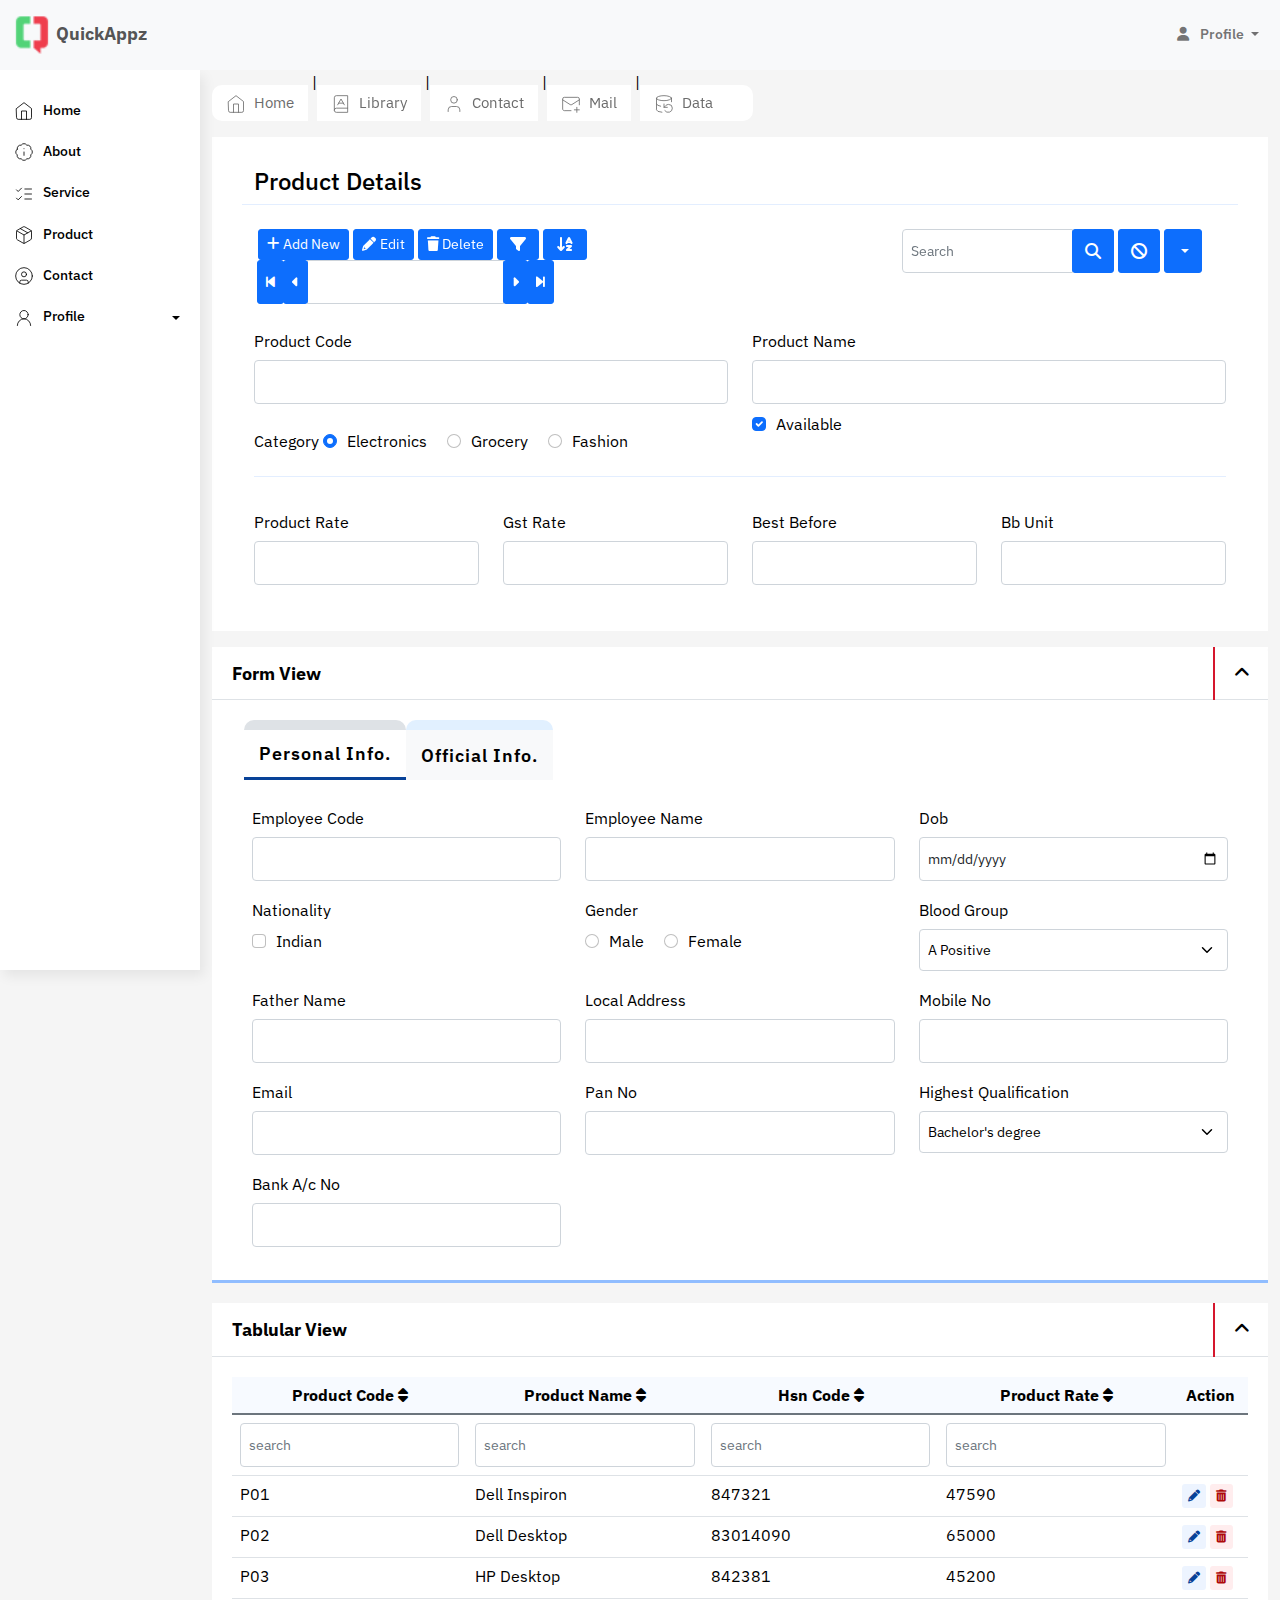
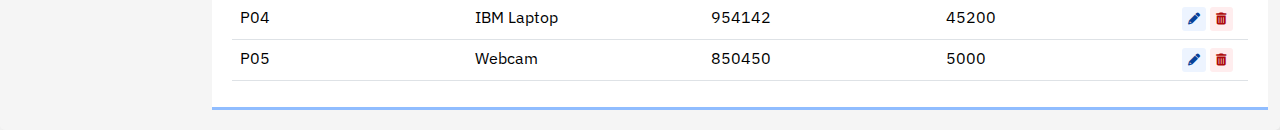
<file: themedemo.html>
<html>

<head>
   <title>QuickAppz</title>
   <meta name="viewport" content="width=device-width, initial-scale=1">
   <meta name="viewport" content="width=device-width, initial-scale=1">
   <link href="assets/fontawesome/css/all.css" rel="stylesheet" type="text/css">
   <link href="assets/bootstrap-5.2.1-dist/css/bootstrap.min.css" rel="stylesheet">
   <link rel="stylesheet" href="assets/bootstrap-5.2.1-dist/css/select2.min.css">
   <script src="assets/bootstrap-5.2.1-dist/js/jquery 3.6.1.min.js" type="text/javascript"></script>
   <script src="assets/bootstrap-5.2.1-dist/js/bootstrap.bundle.min.js"></script>
   <link rel="stylesheet" href="theme1_1.css">
   <link rel="stylesheet" href="style.css">
   <link rel="preconnect" href="https://fonts.googleapis.com">
   <link rel="preconnect" href="https://fonts.gstatic.com" crossorigin>
   <link href="https://fonts.googleapis.com/css2?family=IBM+Plex+Sans:wght@200;300;400;500;600;700&display=swap"
      rel="stylesheet">

</head>

<body>
   <header class="section-header sticky-top">
      <nav class="navbar navbar-expand-lg navbar-light bg-light ">
         <div class="container-fluid">
            <a class="navbar-brand" href="#" style=" opacity: .75;
                  padding-top: 0.425rem;
                  padding-bottom: 0.425rem;
                  margin-right: 1rem;
                  font-size: 1.1rem;
                  white-space: nowrap;">
               <img src="images/LogoSmall.png" height="40" class="logo">
               <strong>QuickAppz</strong></a>
            <!-- <button type="button" id="sidebarCollapseLeft" class=" pull-left toggle-btn" onclick="ToggleLeftSideBar();">
               <span id="SPAN"><i class="fa fa-bars" aria-hidden="true"></i>
               </span>
            </button> -->
           

            <div class="" id="navbar_main1 " style="display: flex;">

          
               <ul class="navbar-nav">
                  <li class="nav-item dropdown">
                     <a class="nav-link py-0 dropdown-toggle" href="#" role="button" data-bs-toggle="dropdown"
                        aria-expanded="false"> <span class="icon-xs bg-gray rounded-circle me-2">
                           <i class="fa fa-user"></i>
                        </span>
                        <span>Profile</span>
                     </a>
                     <ul class="dropdown-menu dropdown-menu-end">
                        <li>
                           <a class="dropdown-item" href="#">Profile</a>
                        </li>
                        <li>
                           <a class="dropdown-item" href="#">Account Settings</a>
                        </li>
                        <li>
                           <a class="dropdown-item" href="#">Newsletter</a>
                        </li>
                        <li>
                           <hr class="dropdown-divider">
                        </li>
                        <li>
                           <a class="dropdown-item" href="#">Sign Out</a>
                        </li>
                     </ul>
                  </li>
               </ul>

               <button class="btn btn-light btn-closee" onclick="myFunction()"><svg xmlns="http://www.w3.org/2000/svg" width="20" height="20" viewBox="0 0 24 24" fill="none" stroke="currentColor" stroke-width="1" stroke-linecap="round" stroke-linejoin="round" class="lucide lucide-align-justify"><line x1="3" x2="21" y1="6" y2="6"/><line x1="3" x2="21" y1="12" y2="12"/><line x1="3" x2="21" y1="18" y2="18"/></svg></button>

            </div>
         </div>
      </nav>
      <!-- navbar end.// -->
   </header>
   
   <div class="wrapper" id="dvwrapper">
      <div id="myDIV">
      <aside class="active" id="sidebarleft" style="margin-left: 0px;">
         <nav class="sidebar">
            <ul class="list-unstyled components">
               <li class=""><a class="ms-1" href="#"><svg xmlns="http://www.w3.org/2000/svg" width="20" height="20"
                        viewBox="0 0 24 24" fill="none" stroke="currentColor" stroke-width="1" stroke-linecap="round"
                        stroke-linejoin="round" class="lucide lucide-home">
                        <path d="m3 9 9-7 9 7v11a2 2 0 0 1-2 2H5a2 2 0 0 1-2-2z" />
                        <polyline points="9 22 9 12 15 12 15 22" />
                     </svg> &nbsp;&nbsp;Home</a>
               </li>
               <li><a class="ms-1" href="#"><svg xmlns="http://www.w3.org/2000/svg" width="20" height="20"
                        viewBox="0 0 24 24" fill="none" stroke="currentColor" stroke-width="1" stroke-linecap="round"
                        stroke-linejoin="round" class="lucide lucide-badge-info">
                        <path
                           d="M3.85 8.62a4 4 0 0 1 4.78-4.77 4 4 0 0 1 6.74 0 4 4 0 0 1 4.78 4.78 4 4 0 0 1 0 6.74 4 4 0 0 1-4.77 4.78 4 4 0 0 1-6.75 0 4 4 0 0 1-4.78-4.77 4 4 0 0 1 0-6.76Z" />
                        <line x1="12" x2="12" y1="16" y2="12" />
                        <line x1="12" x2="12.01" y1="8" y2="8" />
                     </svg> &nbsp;&nbsp;About</a>
               </li>
               <li><a class="ms-1" href="#"><svg xmlns="http://www.w3.org/2000/svg" width="20" height="20"
                        viewBox="0 0 24 24" fill="none" stroke="currentColor" stroke-width="1" stroke-linecap="round"
                        stroke-linejoin="round" class="lucide lucide-list-checks">
                        <path d="m3 17 2 2 4-4" />
                        <path d="m3 7 2 2 4-4" />
                        <path d="M13 6h8" />
                        <path d="M13 12h8" />
                        <path d="M13 18h8" />
                     </svg> &nbsp;&nbsp;Service</a>
               </li>
               <li><a class="ms-1" href="#"><svg xmlns="http://www.w3.org/2000/svg" width="20" height="20"
                        viewBox="0 0 24 24" fill="none" stroke="currentColor" stroke-width="1" stroke-linecap="round"
                        stroke-linejoin="round" class="lucide lucide-package">
                        <path d="m7.5 4.27 9 5.15" />
                        <path
                           d="M21 8a2 2 0 0 0-1-1.73l-7-4a2 2 0 0 0-2 0l-7 4A2 2 0 0 0 3 8v8a2 2 0 0 0 1 1.73l7 4a2 2 0 0 0 2 0l7-4A2 2 0 0 0 21 16Z" />
                        <path d="m3.3 7 8.7 5 8.7-5" />
                        <path d="M12 22V12" />
                     </svg> &nbsp;&nbsp;Product</a>
               </li>
               <li><a class="ms-1" href="#"><svg xmlns="http://www.w3.org/2000/svg" width="20" height="20"
                        viewBox="0 0 24 24" fill="none" stroke="currentColor" stroke-width="1" stroke-linecap="round"
                        stroke-linejoin="round" class="lucide lucide-circle-user">
                        <circle cx="12" cy="12" r="10" />
                        <circle cx="12" cy="10" r="3" />
                        <path d="M7 20.662V19a2 2 0 0 1 2-2h6a2 2 0 0 1 2 2v1.662" />
                     </svg> &nbsp;&nbsp;Contact</a>
               </li>
               <li>
                  <a class="ms-1 dropdown-toggle" href="#mnuProfile" data-bs-toggle="collapse"
                     aria-expanded="false"><svg xmlns="http://www.w3.org/2000/svg" width="20" height="20"
                        viewBox="0 0 24 24" fill="none" stroke="currentColor" stroke-width="1" stroke-linecap="round"
                        stroke-linejoin="round" class="lucide lucide-user-round">
                        <circle cx="12" cy="8" r="5" />
                        <path d="M20 21a8 8 0 0 0-16 0" />
                     </svg> &nbsp;&nbsp;Profile</a>
                  <ul class="collapse list-unstyled" id="mnuProfile">
                     <li><a class="ms-1" href="#">Profile</a>
                     </li>
                     <li><a class="ms-1" href="">Accounts</a>
                     </li>
                     <li><a class="ms-1" href="">Settings</a>
                     </li>
                     <li><a class="ms-1" href="#">Sign Out</a>
                     </li>
                  </ul>
               </li>
            </ul>
         </nav>
      </aside>
   </div>

      <div class="container-fluid">
         <div class="row mt-2 mb-2" style="display: none;">
            <div class="col-xs-12 col-sm-12 col-md-12 col-lg-12">
               <div id="carousel" class="carousel carousel-dark mt-1 pt-1" data-ride="carousel">
                  <div class="carousel-inner">
                     <div class="carousel-item active">
                        <div class="card">
                           <div class="card-body">
                              <div class="d-flex justify-content-between px-md-1">
                                 <div class="align-self-center">
                                    <i class="fas fa-pencil-alt text-info fa-3x"></i>
                                 </div>
                                 <div class="text-end">
                                    <h3>278</h3>
                                    <p class="mb-0">New Posts</p>
                                 </div>
                              </div>
                           </div>
                        </div>
                     </div>
                     <div class="carousel-item">
                        <div class="card">
                           <div class="card-body">
                              <div class="d-flex justify-content-between px-md-1">
                                 <div class="align-self-center">
                                    <i class="fas fa-pencil-alt text-info fa-3x"></i>
                                 </div>
                                 <div class="text-end">
                                    <h3>278</h3>
                                    <p class="mb-0">New Posts</p>
                                 </div>
                              </div>
                           </div>
                        </div>
                     </div>
                     <div class="carousel-item">
                        <div class="card">
                           <div class="card-body">
                              <div class="d-flex justify-content-between px-md-1">
                                 <div class="align-self-center">
                                    <i class="fas fa-map-marker-alt text-danger fa-3x"></i>
                                 </div>
                                 <div class="text-end">
                                    <h3>423</h3>
                                    <p class="mb-0">Total Visits</p>
                                 </div>
                              </div>
                           </div>
                        </div>
                     </div>
                     <div class="carousel-item">
                        <div class="card">
                           <div class="card-body">
                              <div class="d-flex justify-content-between px-md-1">
                                 <div class="align-self-center">
                                    <i class="fas fa-map-marker-alt text-danger fa-3x"></i>
                                 </div>
                                 <div class="text-end">
                                    <h3>423</h3>
                                    <p class="mb-0">Total Visits</p>
                                 </div>
                              </div>
                           </div>
                        </div>
                     </div>
                     <div class="carousel-item">
                        <div class="card">
                           <div class="card-body">
                              <div class="d-flex justify-content-between px-md-1">
                                 <div>
                                    <h3 class="text-warning">156</h3>
                                    <p class="mb-0">New Comments</p>
                                 </div>
                                 <div class="align-self-center">
                                    <i class="far fa-comments text-warning fa-3x"></i>
                                 </div>
                              </div>
                              <div class="px-md-1">
                                 <div class="progress mt-3 mb-1 rounded" style="height: 7px;">
                                    <div class="progress-bar bg-warning" role="progressbar" style="width: 35%;"
                                       aria-valuenow="35" aria-valuemin="0" aria-valuemax="100"></div>
                                 </div>
                              </div>
                           </div>
                        </div>
                     </div>
                     <div class="carousel-item">
                        <div class="card">
                           <div class="card-body">
                              <div class="d-flex justify-content-between px-md-1">
                                 <div>
                                    <h3 class="text-danger">423</h3>
                                    <p class="mb-0">Total Visits</p>
                                 </div>
                                 <div class="align-self-center">
                                    <i class="fas fa-map-signs text-danger fa-3x"></i>
                                 </div>
                              </div>
                              <div class="px-md-1">
                                 <div class="progress mt-3 mb-1 rounded" style="height: 7px;">
                                    <div class="progress-bar bg-danger" role="progressbar" style="width: 40%;"
                                       aria-valuenow="40" aria-valuemin="0" aria-valuemax="100"></div>
                                 </div>
                              </div>
                           </div>
                        </div>
                     </div>
                     <div class="carousel-item">
                        <div class="card">
                           <div class="card-body">
                              <div class="d-flex justify-content-between px-md-1">
                                 <div>
                                    <h3 class="text-success">64.89 %</h3>
                                    <p class="mb-0">Bounce Rate</p>
                                 </div>
                                 <div class="align-self-center">
                                    <i class="fas fa-mug-hot text-success fa-3x"></i>
                                 </div>
                              </div>
                              <div class="px-md-1">
                                 <div class="progress mt-3 mb-1 rounded" style="height: 7px;">
                                    <div class="progress-bar bg-success" role="progressbar" style="width: 60%;"
                                       aria-valuenow="60" aria-valuemin="0" aria-valuemax="100"></div>
                                 </div>
                              </div>
                           </div>
                        </div>
                     </div>
                     <div class="carousel-item">
                        <div class="card">
                           <div class="card-body">
                              <div class="d-flex justify-content-between px-md-1">
                                 <div>
                                    <h3 class="text-danger">423</h3>
                                    <p class="mb-0">Total Visits</p>
                                 </div>
                                 <div class="align-self-center">
                                    <i class="fas fa-map-signs text-danger fa-3x"></i>
                                 </div>
                              </div>
                              <div class="px-md-1">
                                 <div class="progress mt-3 mb-1 rounded" style="height: 7px;">
                                    <div class="progress-bar bg-danger" role="progressbar" style="width: 40%;"
                                       aria-valuenow="40" aria-valuemin="0" aria-valuemax="100"></div>
                                 </div>
                              </div>
                           </div>
                        </div>
                     </div>
                     <div class="carousel-item">
                        <div class="card">
                           <div class="card-body">
                              <div class="d-flex justify-content-between px-md-1">
                                 <div class="align-self-center">
                                    <i class="fas fa-chart-line text-success fa-3x"></i>
                                 </div>
                                 <div class="text-end">
                                    <h3>64.89 %</h3>
                                    <p class="mb-0">Bounce Rate</p>
                                 </div>
                              </div>
                           </div>
                        </div>
                     </div>
                  </div>
                  <button id="btnPrev" class="carousel-control-prev w-auto" type="button" data-bs-target="#carousel"
                     data-bs-slide="prev">
                     <span class="carousel-control-prev-icon" aria-hidden="true"></span>
                     <span class="visually-hidden">Previous</span>
                  </button>
                  <button id="btnNext" class="carousel-control-next w-auto" type="button" data-bs-target="#carousel"
                     data-bs-slide="next">
                     <span class="carousel-control-next-icon" aria-hidden="true"></span>
                     <span class="visually-hidden">Next</span>
                  </button>
               </div>
            </div>
         </div>
       


         <div id="crumbs">
             <ul class="p-0">
                <li><a href="#2"><svg xmlns="http://www.w3.org/2000/svg" width="20" height="20" viewBox="0 0 24 24" fill="none" stroke="currentColor" stroke-width="1" stroke-linecap="round" stroke-linejoin="round" class="lucide lucide-home"><path d="m3 9 9-7 9 7v11a2 2 0 0 1-2 2H5a2 2 0 0 1-2-2z"/><polyline points="9 22 9 12 15 12 15 22"/></svg>&nbsp; Home</a></li><span>|</span>
                <li><a href="#3"><svg xmlns="http://www.w3.org/2000/svg" width="20" height="20" viewBox="0 0 24 24" fill="none" stroke="currentColor" stroke-width="1" stroke-linecap="round" stroke-linejoin="round" class="lucide lucide-book-a"><path d="M4 19.5v-15A2.5 2.5 0 0 1 6.5 2H20v20H6.5a2.5 2.5 0 0 1 0-5H20"/><path d="m8 13 4-7 4 7"/><path d="M9.1 11h5.7"/></svg>&nbsp; Library</a></li><span>|</span>
                <li><a href="#4"><svg xmlns="http://www.w3.org/2000/svg" width="20" height="20" viewBox="0 0 24 24" fill="none" stroke="currentColor" stroke-width="1" stroke-linecap="round" stroke-linejoin="round" class="lucide lucide-user"><path d="M19 21v-2a4 4 0 0 0-4-4H9a4 4 0 0 0-4 4v2"/><circle cx="12" cy="7" r="4"/></svg>&nbsp; Contact</a></li><span>|</span>
                <li><a href="#5"><svg xmlns="http://www.w3.org/2000/svg" width="20" height="20" viewBox="0 0 24 24" fill="none" stroke="currentColor" stroke-width="1" stroke-linecap="round" stroke-linejoin="round" class="lucide lucide-mail-plus"><path d="M22 13V6a2 2 0 0 0-2-2H4a2 2 0 0 0-2 2v12c0 1.1.9 2 2 2h8"/><path d="m22 7-8.97 5.7a1.94 1.94 0 0 1-2.06 0L2 7"/><path d="M19 16v6"/><path d="M16 19h6"/></svg>&nbsp; Mail</a></li><span>|</span>
                <li><a href="#6"><svg xmlns="http://www.w3.org/2000/svg" width="20" height="20" viewBox="0 0 24 24" fill="none" stroke="currentColor" stroke-width="1" stroke-linecap="round" stroke-linejoin="round" class="lucide lucide-database-backup"><ellipse cx="12" cy="5" rx="9" ry="3"/><path d="M3 12a9 3 0 0 0 5 2.69"/><path d="M21 9.3V5"/><path d="M3 5v14a9 3 0 0 0 6.47 2.88"/><path d="M12 12v4h4"/><path d="M13 20a5 5 0 0 0 9-3 4.5 4.5 0 0 0-4.5-4.5c-1.33 0-2.54.54-3.41 1.41L12 16"/></svg>&nbsp; Data</a></li>
                
             </ul>
          </div>
         <div class="offcanvas offcanvas-start offcanvas-xxl" id="ofcFilter" data-bs-scroll="true"
            data-bs-backdrop="true">
            <div class="offcanvas-header">
               <h5 class="offcanvas-title">Filter...</h5>
               <button type="button" class="btn-close" data-bs-dismiss="offcanvas">
               </button>
            </div>
            <div class="offcanvas-body">
               <details id="Filter1" title="Filter1" open="">
                  <summary>Product Code</summary>
                  <div class="row m-2">
                     <div class="col-sm-12" id="colFilter">
                        <div class="form-check">
                           <input id="chkFilter_Product_Code_0" name="chkFilter_Product_Code_0" type="checkbox"
                              class="form-check-input filter" db_table="PRODUCTS" db_field="Product_Code"
                              title="chkFilter_Product_Code_0" value="P02" onchange="LoadData_frmPRODUCTS(true);">
                           <label class="form-check-label" for="chkFilter_Product_Code_0">P02</label>
                        </div>
                        <div class="form-check">
                           <input id="chkFilter_Product_Code_1" name="chkFilter_Product_Code_1" type="checkbox"
                              class="form-check-input filter" db_table="PRODUCTS" db_field="Product_Code"
                              title="chkFilter_Product_Code_1" value="P03" onchange="LoadData_frmPRODUCTS(true);">
                           <label class="form-check-label" for="chkFilter_Product_Code_1">P03</label>
                        </div>
                        <div class="form-check">
                           <input id="chkFilter_Product_Code_2" name="chkFilter_Product_Code_2" type="checkbox"
                              class="form-check-input filter" db_table="PRODUCTS" db_field="Product_Code"
                              title="chkFilter_Product_Code_2" value="P04" onchange="LoadData_frmPRODUCTS(true);">
                           <label class="form-check-label" for="chkFilter_Product_Code_2">P04</label>
                        </div>
                        <div class="form-check">
                           <input id="chkFilter_Product_Code_3" name="chkFilter_Product_Code_3" type="checkbox"
                              class="form-check-input filter" db_table="PRODUCTS" db_field="Product_Code"
                              title="chkFilter_Product_Code_3" value="P05" onchange="LoadData_frmPRODUCTS(true);">
                           <label class="form-check-label" for="chkFilter_Product_Code_3">P05</label>
                        </div>
                        <div class="form-check">
                           <input id="chkFilter_Product_Code_4" name="chkFilter_Product_Code_4" type="checkbox"
                              class="form-check-input filter" db_table="PRODUCTS" db_field="Product_Code"
                              title="chkFilter_Product_Code_4" value="P06" onchange="LoadData_frmPRODUCTS(true);">
                           <label class="form-check-label" for="chkFilter_Product_Code_4">P06</label>
                        </div>
                        <div class="form-check">
                           <input id="chkFilter_Product_Code_5" name="chkFilter_Product_Code_5" type="checkbox"
                              class="form-check-input filter" db_table="PRODUCTS" db_field="Product_Code"
                              title="chkFilter_Product_Code_5" value="P07" onchange="LoadData_frmPRODUCTS(true);">
                           <label class="form-check-label" for="chkFilter_Product_Code_5">P07</label>
                        </div>
                     </div>
                  </div>
               </details>
            </div>
         </div>
         <div id="mdlSort" data-bs-backdrop="static" data-bs-keyboard="false" tabindex="-1"
            aria-labelledby="mdlSortLabel" class="modal fade" aria-modal="true" role="dialog">
            <div class="modal-dialog modal-md">
               <div class="modal-content">
                  <div class="modal-header pb-1 pt-1 text-white">
                     <h6 class="modal-title">Sort Record</h6>
                     <button type="button" class="btn-close text-white btn-outline-dark" data-bs-dismiss="modal">
                     </button>
                  </div>
                  <div class="modal-body">
                     <div class="container-fluid">
                        <div class="row">
                           <div class="col-sm-11 pe-0">
                              <div class="table-responsive-lg">
                                 <table id="tblSort" class="table table-bordered table-striped table-sm">
                                    <thead id="thSorting" class="bg-secondary text-white">
                                       <tr>
                                          <th>Field Name</th>
                                          <th>Order</th>
                                       </tr>
                                    </thead>
                                    <tbody id="tblbdySort">
                                       <tr>
                                          <td class="align-middle">Product_Code</td>
                                          <td class="align-middle">
                                             <select class="form-select form-select-sm" size="1">
                                                <option value="asc" selected="">Ascending</option>
                                                <option value="desc">Descending</option>
                                                <option value="none">None</option>
                                             </select>
                                          </td>
                                       </tr>
                                       <tr>
                                          <td class="align-middle">Product_Name</td>
                                          <td class="align-middle">
                                             <select class="form-select form-select-sm" size="1">
                                                <option value="asc" selected="">Ascending</option>
                                                <option value="desc">Descending</option>
                                                <option value="none">None</option>
                                             </select>
                                          </td>
                                       </tr>
                                       <tr>
                                          <td class="align-middle">Product_Rate</td>
                                          <td class="align-middle">
                                             <select class="form-select form-select-sm" size="1">
                                                <option value="asc" selected="">Ascending</option>
                                                <option value="desc">Descending</option>
                                                <option value="none">None</option>
                                             </select>
                                          </td>
                                       </tr>
                                    </tbody>
                                 </table>
                              </div>
                           </div>
                           <!-- <div class="col-sm-1 ps-1">
                              <button type="button" class="btn btn-default btn-sm downArrow btn-outline-dark"
                                 onclick="MoveTableRow('up','tblbdySort');">
                                 <i class="fas fa-caret-up">
                                 </i>
                              </button>
                              <button type="button" class="btn btn-default btn-sm upArrow mb-1 mt-1 btn-outline-dark"
                                 onclick="MoveTableRow('down','tblbdySort');">
                                 <i class="fas fa-caret-down">
                                 </i>
                              </button>
                           </div> -->
                        </div>
                     </div>
                  </div>
                  <div class="modal-footer p-2 text-white">
                     <div class="container-fluid p-0">
                        <div class="row">
                           <div class="col-sm-12">
                              <div class="float-end">
                                 <button type="button" class="btn btn-primary btn-sm text-white btn-outline-dark"
                                    data-bs-dismiss="modal">Sort</button>
                                 <button type="button" class="btn btn-danger btn-sm text-white btn-outline-dark"
                                    data-bs-dismiss="modal">Cancel</button>
                              </div>
                           </div>
                        </div>
                     </div>
                  </div>
               </div>
            </div>
         </div>
         <div class="firstfrom">
            <div class="container-fluid">
               <form id="frmPRODUCTS" class="" tabindex="" title="">
                  <div class="row">
                     <div class="col-sm-12">
                        <h4>Product Details</h4>
                     </div>
                     <hr>

                     <div class="row mt-2 mb-2">
                        <div class="col-xs-8 col-sm-8 col-md-8 col-lg-8">
                           <div class="input-group">
                              <button class="btn btn-primary btn-sm AddForm ms-1" id="btnAddSave_frmPRODUCTS">
                                 <i class="fa-sharp fa-solid fa-plus">
                                 </i> Add New</button>
                              <button class="btn btn-primary btn-sm EditForm ms-1" id="btnEditSaveAs_frmPRODUCTS">
                                 <i class="fa-solid fa-pencil me-1">
                                 </i>Edit</button>
                              <button class="btn btn-primary btn-sm DeleteForm ms-1" id="btnDeleteCancel_frmPRODUCTS">
                                 <i class="fa-solid fa-trash">
                                 </i> Delete</button>
                              <button id="btnFilter" class="btn btn-primary ms-1" type="button" data-bs-toggle="offcanvas"
                                 title="Filter..." data-bs-target="#ofcFilter">
                                 <i class="fa-solid fa-filter">
                                 </i>
                              </button>
                              <button id="btnOpenModal" type="button" class="btn btn-primary ms-1" data-bs-toggle="modal"
                                 tabindex="" title="Sort Records" data-bs-target="#mdlSort">
                                 <i class="fas fa-sort-alpha-down">
                                 </i>
                              </button>
                              <div class="mt-2 mt-md-0 mt-sm-0">
                                 <div class="input-group">
                                    <inputgroup id="FormPagination1" class="input-group input-group-sm" tabindex=""
                                       title="">
                                       <button type="button" class="btn btn-primary ms-1" tabindex="" title="First Record">
                                          <i id="fontawesome1" class="icon_fa fas fa-step-backward" tabindex=""
                                             title="">
                                          </i>
                                       </button>
                                       <button type="button" class="btn btn-primary" tabindex=""
                                          title="Previous Record">
                                          <i id="fontawesome2" class="fa-solid fa-caret-left" tabindex="" title="">
                                          </i>
                                       </button>
                                       <input class="form-control form-control-sm text-center txtFormPagination"
                                          type="text" placeholder="" autocomplete="off" tabindex=""
                                          title="Current Record / Total Records">
                                       <button type="button" class="btn btn-primary" tabindex="" title="Next Record">
                                          <i id="fontawesome3" class="fa-solid fa-caret-right" tabindex="" title="">
                                          </i>
                                       </button>
                                       <button type="button" class="btn btn-primary" tabindex="" title="Last Record">
                                          <i id="fontawesome4" class="icon_fa fas fa-step-forward" tabindex="" title="">
                                          </i>
                                       </button>
                                    </inputgroup>
                                 </div>
                              </div>
                           </div>
                        </div>
                        <div class="col-sm-4 col-md-4 col-lg-4">
                           <div id="div1" title="div1">
                              <div class="input-group" id="dvipgFind">
                                 <input type="search" class="form-control form-control-sm FindValue"
                                    placeholder="Search" id="txtFind">
                                 <button class="btn btn-default btn-primary" type="button" title="Find..."
                                    id="btnSearch">
                                    <i class="fa-solid fa-magnifying-glass">
                                    </i>
                                 </button>
                                 <button class="btn btn-default btn-primary ms-1" type="button" title="Clear" id="btnClear">
                                    <i class="fas fa-ban">
                                    </i>
                                 </button>
                                 <button type="button" class="btn btn-default btn-primary dropdown-toggle ms-1"
                                    id="btnShowSetting" data-bs-toggle="dropdown" data-bs-auto-close="outside"
                                    aria-expanded="false">
                                 </button>
                                 <div id="setting" class="dropdown-menu ms-1">
                                    <div class="container-fluid">
                                       <div class="row">
                                          <div class="col-xs-6 col-sm-6 col-md-6 col-lg-6">
                                             <label for="cboFields" class="control-label col">Select Fields:</label>
                                             <div class="row">
                                                <div class="col-md-6 col-lg-4 d-flex align-items-center">
                                                   <div class="dropdown bootstrap-select show-tick">
                                                      <select id="cboFields" name="cboFields" class="selectpicker"
                                                         multiple="">
                                                         <option value="Product_Code">Product_Code</option>
                                                         <option value="Product_Name">Product_Name</option>
                                                         <option value="Product_Details">Product_Details</option>
                                                         <option value="HSN_Code">HSN_Code</option>
                                                         <option value="Product_Rate">Product_Rate</option>
                                                         <option value="GST_Rate">GST_Rate</option>
                                                         <option value="Best_Before">Best_Before</option>
                                                         <option value="BB_Unit">BB_Unit</option>
                                                      </select>
                                                   </div>
                                                </div>
                                             </div>
                                          </div>
                                       </div>
                                       <div class="row">
                                          <div class="col-sm-12 col-md-12 col-lg-12">
                                             <label for="sel1">Search Condition</label>
                                             <select class="form-select input-sm" id="cboFindOperator"
                                                name="cboFindOperator">
                                                <option value="equal" selected="selected">Equals</option>
                                                <option value="not equal">Does not equal</option>
                                                <option value="greater">Is greater than</option>
                                                <option value="greater equal">Is greater than or equal to</option>
                                                <option value="less">Is less than</option>
                                                <option value="less equal">Is less than or equal to</option>
                                                <option value="contains">Contains</option>
                                                <option value="not contains">Does not contain</option>
                                                <option value="startsWith">Begins with</option>
                                                <option value="endsWith">Ends with</option>
                                                <option value="like">Is like</option>
                                                <option value="not like">Is not like</option>
                                                <option value="blank">Is blank</option>
                                                <option value="not blank">Is not blank</option>
                                             </select>
                                          </div>
                                       </div>
                                       <div class="btn-group mt-1">
                                          <button type="button" class="btn btn-primary btn-sm">Apply</button>
                                       </div>
                                    </div>
                                 </div>
                              </div>
                           </div>
                        </div>
                     </div>
                     <div class="col-sm-6">
                        <label id="lblproductcode" class="col-form-label" db_summary="" tabindex="" title=""
                           caption="Product Code">Product Code</label>
                        <input id="txtProduct_Code1" name="txtProduct_Code1" class="form-control form-control-sm"
                           type="text" db_summary="" placeholder="" autocomplete="off" tabindex="" title="">
                     </div>
                     <div class="col-sm-6">
                        <label id="lblproductname" class="col-form-label" db_summary="" tabindex="" title=""
                           caption="Product Name">Product Name</label>
                        <input id="txtProduct_Name1" name="txtProduct_Name1" class="form-control form-control-sm"
                           type="text" db_summary="" placeholder="" autocomplete="off" tabindex="" title="">
                     </div>
                  </div>
                  <div class="row">
                     <div class="col-sm-6 mt-2">
                        <label id="lblproductdetails" class="col-form-label" db_summary="" tabindex="" title=""
                           caption="Product Details">Category</label>
                        <div class="form-check form-check-inline">
                           <input class="form-check-input" type="radio" name="inlineRadioOptions" id="inlineRadio1"
                              value="option1" checked>
                           <label class="form-check-label" for="inlineRadio1">Electronics</label>
                        </div>
                        <div class="form-check form-check-inline">
                           <input class="form-check-input" type="radio" name="inlineRadioOptions" id="inlineRadio2"
                              value="option2">
                           <label class="form-check-label" for="inlineRadio2">Grocery</label>
                        </div>
                        <div class="form-check form-check-inline">
                           <input class="form-check-input" type="radio" name="inlineRadioOptions" id="inlineRadio3"
                              value="option2">
                           <label class="form-check-label" for="inlineRadio3">Fashion</label>
                        </div>
                     </div>
                     <div class="col-sm-6 mt-2">
                        <div class="form-check form-check-inline">
                           <input class="form-check-input" type="checkbox" id="chkAvailable" value="option1" checked>
                           <label class="form-check-label" for="chkAvailable">Available</label>
                        </div>
                     </div>
                  </div>
                  <hr id="horizontalrule1" tabindex="" title="" class="">
                  <div class="row">
                     <div class="col-md-3 col-sm-12">
                        <label id="lblproductrate" class="col-form-label" db_summary="" tabindex="" title=""
                           caption="Product Rate">Product Rate</label>
                        <input id="nbrProduct_Rate1" name="nbrProduct_Rate1" class="form-control form-control-sm"
                           type="number" db_summary="" placeholder="" autocomplete="off" tabindex="" title="">
                     </div>
                     <div class="col-md-3 col-sm-12">
                        <label id="lblgstrate" class="col-form-label" db_summary="" tabindex="" title=""
                           caption="Gst Rate">Gst Rate</label>
                        <input id="nbrGST_Rate1" name="nbrGST_Rate1" class="form-control form-control-sm" type="number"
                           db_summary="" placeholder="" autocomplete="off" tabindex="" title="">
                     </div>
                     <div class="col-md-3 col-sm-12">
                        <label id="lblbestbefore" class="col-form-label" db_summary="" tabindex="" title=""
                           caption="Best Before">Best Before</label>
                        <input id="nbrBest_Before1" name="nbrBest_Before1" class="form-control form-control-sm"
                           type="number" db_summary="" placeholder="" autocomplete="off" tabindex="" title="">
                     </div>
                     <div class="col-md-3 col-sm-12">
                        <label id="lblbbunit" class="col-form-label" db_summary="" tabindex="" title=""
                           caption="Bb Unit">Bb Unit</label>
                        <input id="txtBB_Unit1" name="txtBB_Unit1" class="form-control form-control-sm" type="text"
                           db_summary="" placeholder="" autocomplete="off" tabindex="" title="">
                     </div>
                  </div>
                  <div class="row">

                  </div>
               </form>
            </div>
         </div>
         <div class="container-fluid mt-3 p-0">
            <div class="accordion" id="Accordion">
               <div class="accordion-item">
                  <h2 class="accordion-header" id="divHead_Accordion01">
                     <button type="button" class="accordion-button" data-bs-toggle="collapse"
                        data-bs-target="#btnAccord_Accordion01">Form View</button>
                  </h2>
                  <div id="btnAccord_Accordion01" class="accordion-collapse collapse show">
                     <div class="accordion-body" id="AccordBody_Accordion01">
                        <div class="container-fluid">
                           <form id="frmEMPLOYEES" class="">
                              <div id="tab1" class="tab">
                                 <nav>
                                    <div class="nav nav-tabs" id="btns_tab1" role="tablist">
                                       <button class="nav-link active" id="btn_tab1_1" data-bs-toggle="tab"
                                          data-bs-target="#div_tab1_1" type="button" role="tab"
                                          aria-controls="div_tab1_1" aria-selected="true">Personal Info.</button>
                                       <button class="nav-link" id="btn_tab1_2" data-bs-toggle="tab"
                                          data-bs-target="#div_tab1_2" type="button" role="tab"
                                          aria-controls="div_tab1_2" aria-selected="false">Official Info.</button>
                                    </div>
                                 </nav>
                                 <div class="tab-content" id="tabContent_tab1">
                                    <div class="tab-pane fade p-2 active show" id="div_tab1_1" role="tabpanel"
                                       aria-labelledby="btn_tab1_2" tabindex="0">
                                       <div class="row">
                                          <div class="col-sm-4"><label id="lblemployeecode" class="col-form-label"
                                                caption="Employee Code">Employee Code</label><input
                                                id="nbrEmployee_Code1" name="nbrEmployee_Code1"
                                                class="form-control form-control-sm" type="number" db_table="employees"
                                                db_field="Employee_Code" db_summary="" placeholder="" autocomplete="off"
                                                validation="" custom_validation="" valid_message="" invalid_message="">
                                          </div>
                                          <div class="col-sm-4"><label id="lblemployeename" class="col-form-label"
                                                caption="Employee Name">Employee Name</label><input
                                                id="txtEmployee_Name1" name="txtEmployee_Name1"
                                                class="form-control form-control-sm" type="text" db_table="employees"
                                                db_field="Employee_Name" db_summary="" placeholder="" autocomplete="off"
                                                validation="" custom_validation="" valid_message="" invalid_message="">
                                          </div>
                                          <div class="col-sm-4"><label id="lbldob" class="col-form-label"
                                                caption="Dob">Dob</label><input id="datDOB" name="datDOB"
                                                class="form-control form-control-sm" type="date" db_table="employees"
                                                db_field="DOB" db_summary="" placeholder="" autocomplete="off"
                                                validation="" custom_validation="" valid_message="" invalid_message="">
                                          </div>
                                          <div class="col-sm-4">
                                             <label id="lblage" class="col-form-label" caption="Age">Nationality</label>
                                             <div class="form-check">
                                                <input class="form-check-input" type="checkbox" value=""
                                                   id="flexCheckDefault">
                                                <label class="form-check-label" for="flexCheckDefault">
                                                   Indian
                                                </label>
                                             </div>
                                          </div>
                                          <div class="col-sm-4">
                                             <label id="lblgender" class="col-form-label" caption="Gender">Gender
                                             </label><br>
                                             <div class="form-check form-check-inline">
                                                <input class="form-check-input" type="radio" name="inlineRadioOptions"
                                                   id="inlineRadio1" value="option1">
                                                <label class="form-check-label" for="inlineRadio1">Male</label>
                                             </div>
                                             <div class="form-check form-check-inline">
                                                <input class="form-check-input" type="radio" name="inlineRadioOptions"
                                                   id="inlineRadio2" value="option2">
                                                <label class="form-check-label" for="inlineRadio2">Female</label>
                                             </div>
                                          </div>
                                          <div class="col-sm-4">
                                             <label id="lblbloodgroup" class="col-form-label"
                                                caption="Blood Group">Blood
                                                Group</label>
                                             <select id="cboBlood_Group" name="cboBlood_Group"
                                                class="form-select form-select-sm" db_table="employees"
                                                db_field="Blood_Group" db_summary="" size="1" tabindex="">
                                                <option value="" selected="">A Positive</option>
                                                <option value="">A Negative</option>
                                                <option value="">A b Positive</option>
                                                <option value="">A b Negative</option>
                                                <option value="">B Positive</option>
                                                <option value="">B Negative</option>
                                                <option value="">O Positive</option>
                                                <option value="">O Negative</option>
                                             </select>
                                          </div>
                                          <div class="col-sm-4"><label id="lblfathername" class="col-form-label"
                                                caption="Father Name">Father Name</label><input id="txtFather_Name1"
                                                name="txtFather_Name1" class="form-control form-control-sm" type="text"
                                                db_table="employees" db_field="Father_Name" db_summary="" placeholder=""
                                                autocomplete="off" validation="" custom_validation="" valid_message=""
                                                invalid_message=""></div>
                                          <div class="col-sm-4"><label id="lbllocaladdress" class="col-form-label"
                                                caption="Local Address">Local Address</label><input
                                                id="txtLocal_Address1" name="txtLocal_Address1"
                                                class="form-control form-control-sm" type="text" db_table="employees"
                                                db_field="Local_Address" db_summary="" placeholder="" autocomplete="off"
                                                validation="" custom_validation="" valid_message="" invalid_message="">
                                          </div>
                                          <div class="col-sm-4"><label id="lblmobileno" class="col-form-label"
                                                caption="Mobile No">Mobile No</label><input id="txtMobile_No1"
                                                name="txtMobile_No1" class="form-control form-control-sm" type="text"
                                                db_table="employees" db_field="Mobile_No" db_summary="" placeholder=""
                                                autocomplete="off" validation="" custom_validation="" valid_message=""
                                                invalid_message=""></div>
                                          <div class="col-sm-4"><label id="lblemail" class="col-form-label"
                                                caption="Email">Email</label><input id="txtEmail1" name="txtEmail1"
                                                class="form-control form-control-sm" type="text" db_table="employees"
                                                db_field="Email" db_summary="" placeholder="" autocomplete="off"
                                                validation="" custom_validation="" valid_message="" invalid_message="">
                                          </div>
                                          <div class="col-sm-4"><label id="lblpanno" class="col-form-label"
                                                caption="Pan No">Pan No</label><input id="txtPAN_No1" name="txtPAN_No1"
                                                class="form-control form-control-sm" type="text" db_table="employees"
                                                db_field="PAN_No" db_summary="" placeholder="" autocomplete="off"
                                                validation="" custom_validation="" valid_message="" invalid_message="">
                                          </div>
                                          <div class="col-sm-4">
                                             <label id="lblhighestqualification" class="col-form-label"
                                                caption="Highest Qualification">Highest Qualification</label>
                                             <select id="cboHighest_Qualification" name="cboHighest_Qualification"
                                                class="form-select form-select-sm" db_table="employees"
                                                db_field="Highest_Qualification" db_summary="" size="1" tabindex="">
                                                <option value="" selected="">Bachelor's degree</option>
                                                <option value="">Master's Degree</option>
                                                <option value="">Doctorate</option>
                                                <option value="">Advanced Diploma</option>
                                                <option value="">Postgraduate Certificate</option>
                                             </select>
                                          </div>
                                          <div class="col-sm-4"><label id="lblbankacno" class="col-form-label"
                                                caption="Bank Ac No">Bank A/c No</label><input id="txtBank_Ac_No1"
                                                name="txtBank_Ac_No1" class="form-control form-control-sm" type="text"
                                                db_table="employees" db_field="Bank_Ac_No" db_summary="" placeholder=""
                                                autocomplete="off" validation="" custom_validation="" valid_message=""
                                                invalid_message=""></div>
                                       </div>




                                    </div>
                                    <div class="tab-pane fade p-2" id="div_tab1_2" role="tabpanel"
                                       aria-labelledby="btn_tab1_1" tabindex="0">
                                       <div class="row">
                                          <div class="col-sm-4"><label id="lbljoiningdate" class="col-form-label"
                                                caption="Joining Date">Joining Date</label><input id="datJoining_Date"
                                                name="datJoining_Date" class="form-control form-control-sm" type="date"
                                                db_table="employees" db_field="Joining_Date" db_summary=""
                                                placeholder="" autocomplete="off" validation="" custom_validation=""
                                                valid_message="" invalid_message=""></div>
                                          <div class="col-sm-4"><label id="lblleavingdate" class="col-form-label"
                                                caption="Leaving Date">Leaving Date</label><input id="datLeaving_Date"
                                                name="datLeaving_Date" class="form-control form-control-sm" type="date"
                                                db_table="employees" db_field="Leaving_Date" db_summary=""
                                                placeholder="" autocomplete="off" validation="" custom_validation=""
                                                valid_message="" invalid_message=""></div>
                                          <div class="col-sm-4">
                                             <label id="lbldesignation" class="col-form-label"
                                                caption="Designation">Designation</label>
                                             <select id="cboDesignation" name="cboDesignation"
                                                class="form-select form-select-sm" db_table="employees"
                                                db_field="Designation" db_summary="" size="1" tabindex="">
                                                <option value="" selected="">Manager</option>
                                                <option value="">Director</option>
                                                <option value="">CEO</option>
                                                <option value="">HR</option>
                                                <option value="">Labour</option>
                                                <option value="">Supervisor</option>
                                                <option value="">Foremen</option>
                                                <option value="">Clerk</option>
                                             </select>
                                          </div>
                                          <div class="col-sm-4">
                                             <label id="lbldepartmentname" class="col-form-label"
                                                caption="Department Name">Department Name</label>
                                             <select id="cboDepartment_Name" name="cboDepartment_Name"
                                                class="form-select form-select-sm" db_table="employees"
                                                db_field="Department_Name" db_summary="" size="1" tabindex="">
                                                <option value="" selected="">Marketing</option>
                                                <option value="">Operations</option>
                                                <option value="">Finance</option>
                                                <option value="">Sales</option>
                                                <option value="">Human Resource</option>
                                                <option value="">Purchase</option>
                                             </select>
                                          </div>
                                          <div class="col-sm-4"><label id="lblepfno" class="col-form-label"
                                                caption="Epf No">Epf No</label><input id="txtEPF_No1" name="txtEPF_No1"
                                                class="form-control form-control-sm" type="text" db_table="employees"
                                                db_field="EPF_No" db_summary="" placeholder="" autocomplete="off"
                                                validation="" custom_validation="" valid_message="" invalid_message="">
                                          </div>
                                          <div class="col-sm-4"><label id="lblesicno" class="col-form-label"
                                                caption="Esic No">Esic No</label><input id="txtESIC_No1"
                                                name="txtESIC_No1" class="form-control form-control-sm" type="text"
                                                db_table="employees" db_field="ESIC_No" db_summary="" placeholder=""
                                                autocomplete="off" validation="" custom_validation="" valid_message=""
                                                invalid_message=""></div>
                                          <div class="col-sm-4"><label id="lbluanno" class="col-form-label"
                                                caption="Uan No">Uan No</label><input id="txtUAN_No1" name="txtUAN_No1"
                                                class="form-control form-control-sm" type="text" db_table="employees"
                                                db_field="UAN_No" db_summary="" placeholder="" autocomplete="off"
                                                validation="" custom_validation="" valid_message="" invalid_message="">
                                          </div>
                                          <div class="col-sm-4"><label id="lblremarks" class="col-form-label"
                                                caption="Remarks">Remarks</label><textarea id="txaRemarks"
                                                name="txaRemarks" class="form-control" db_table="employees"
                                                db_field="Remarks" db_summary="" rows="2" placeholder=""
                                                autocomplete="off" tabindex=""></textarea></div>
                                       </div>



                                    </div>
                                 </div>
                              </div>
                           </form>
                        </div>
                     </div>
                  </div>
               </div>
               <div class="accordion-item">
                  <h2 class="accordion-header" id="divHead_Accordion11">
                     <button type="button" class="accordion-button" data-bs-toggle="collapse"
                        data-bs-target="#btnAccord_Accordion11">Tablular View</button>
                  </h2>
                  <div id="btnAccord_Accordion11" class="accordion-collapse collapse show">
                     <div class="accordion-body" id="AccordBody_Accordion11">
                        <div class="table-responsive">
                           <table id="tblPRODUCTS" class="col-md-12 sortable-table table table-striped table-hover">
                              <thead class="text-center">
                                 <tr>

                                    <th onclick="SortTable('tblPRODUCTS',2);">Product Code <i class="fa fa-sort"
                                          aria-hidden="true">
                                       </i>
                                    </th>
                                    <th onclick="SortTable('tblPRODUCTS',3);">Product Name <i class="fa fa-sort"
                                          aria-hidden="true">
                                       </i>
                                    </th>
                                    <th onclick="SortTable('tblPRODUCTS',4);">Hsn Code <i class="fa fa-sort"
                                          aria-hidden="true">
                                       </i>
                                    </th>
                                    <th onclick="SortTable('tblPRODUCTS',5);">Product Rate <i class="fa fa-sort"
                                          aria-hidden="true">
                                       </i>
                                    </th>
                                    <th>
                                       Action
                                    </th>
                                 </tr>
                                 <tr>

                                    <th>
                                       <input type="search" oninput="ColumnSearch('tblPRODUCTS', this, 2);"
                                          class="form-control form-control-sm" id="txtFnd_Product_Code"
                                          placeholder="search">
                                    </th>
                                    <th>
                                       <input type="search" oninput="ColumnSearch('tblPRODUCTS', this, 3);"
                                          class="form-control form-control-sm" id="txtFnd_Product_Name"
                                          placeholder="search">
                                    </th>
                                    <th>
                                       <input type="search" oninput="ColumnSearch('tblPRODUCTS', this, 4);"
                                          class="form-control form-control-sm" id="txtFnd_HSN_Code"
                                          placeholder="search">
                                    </th>
                                    <th>
                                       <input type="search" oninput="ColumnSearch('tblPRODUCTS', this, 5);"
                                          class="form-control form-control-sm" id="txtFnd_Product_Rate"
                                          placeholder="search">
                                    </th>
                                    <th></th>
                                 </tr>
                              </thead>
                              <tbody id="tBodyPRODUCTS">
                                 <tr>

                                    <td>P01</td>
                                    <td>Dell Inspiron</td>
                                    <td>847321</td>
                                    <td>47590</td>
                                    <td><span title="Edit" class="Edit fa-solid fa-pencil edit-pencil"
                                          onclick="EditRecord_PRODUCTS(this);">
                                       </span>
                                       <span title="Delete" class="Delete fa-solid fa-trash-can delete-pencil"
                                          onclick="DeleteRecord_PRODUCTS(this);">
                                       </span>
                                    </td>

                                 </tr>
                                 <tr>

                                    <td>P02</td>
                                    <td>Dell Desktop</td>
                                    <td>83014090</td>
                                    <td>65000</td>
                                   <td><span title="Edit" class="Edit fa-solid fa-pencil edit-pencil"
                                          onclick="EditRecord_PRODUCTS(this);">
                                       </span>
                                       <span title="Delete" class="Delete fa-solid fa-trash-can delete-pencil"
                                          onclick="DeleteRecord_PRODUCTS(this);">
                                       </span>
                                    </td>
                                 </tr>
                                 <tr>

                                    <td>P03</td>
                                    <td>HP Desktop</td>
                                    <td>842381</td>
                                    <td>45200</td>
                                   <td><span title="Edit" class="Edit fa-solid fa-pencil edit-pencil"
                                          onclick="EditRecord_PRODUCTS(this);">
                                       </span>
                                       <span title="Delete" class="Delete fa-solid fa-trash-can delete-pencil"
                                          onclick="DeleteRecord_PRODUCTS(this);">
                                       </span>
                                    </td>
                                 </tr>
                                 <tr>

                                    <td>P04</td>
                                    <td>IBM Laptop</td>
                                    <td>954142</td>
                                    <td>45200</td>
                                   <td><span title="Edit" class="Edit fa-solid fa-pencil edit-pencil"
                                          onclick="EditRecord_PRODUCTS(this);">
                                       </span>
                                       <span title="Delete" class="Delete fa-solid fa-trash-can delete-pencil"
                                          onclick="DeleteRecord_PRODUCTS(this);">
                                       </span>
                                    </td>
                                 </tr>
                                 <tr>

                                    <td>P05</td>
                                    <td>Webcam</td>
                                    <td>850450</td>
                                    <td>5000</td>
                                   <td><span title="Edit" class="Edit fa-solid fa-pencil edit-pencil"
                                          onclick="EditRecord_PRODUCTS(this);">
                                       </span>
                                       <span title="Delete" class="Delete fa-solid fa-trash-can delete-pencil"
                                          onclick="DeleteRecord_PRODUCTS(this);">
                                       </span>
                                    </td>
                                 </tr>
                              </tbody>
                           </table>
                        </div>
                     </div>
                  </div>
               </div>
            </div>
         </div>
      </div>
      <!-- <div class="container-fluid">
         </div> -->
      <footer class="" id="FOOTER">
      </footer>
      <script type="text/javascript" id="SCRIPT">
         function ToggleLeftSideBar() {
            try {
               var ele = document.getElementById("sidebarleft");
               if (ele.classList.contains("active")) {
                  var sMargin = "-" + window.getComputedStyle(ele).getPropertyValue('width');
                  ele.style.marginLeft = sMargin;
                  ele.classList.remove("active");
               } else {
                  ele.style.marginLeft = 0;
                  ele.classList.add("active");
               }
            } catch { }
         }



         if (window.matchMedia("(min-width: 768px)").matches) {
            $("#carousel").removeClass("slide");
            var carousel_scrollPosition = 0;
            $("#btnNext").on("click", function () {
               var carouselWidth = $("#carousel .carousel-inner")[0].scrollWidth;
               var cardWidth = $("#carousel .carousel-item").width();
               var padLeft = parseInt($("#carousel .carousel-item").css('padding-left'));
               var padRight = parseInt($("#carousel .carousel-item").css('padding-right'));
               var iPadd = parseInt(padLeft) + parseInt(padRight);
               var cardSlide = Math.ceil((cardWidth + parseInt(iPadd)) * 1);
               var iMax = carouselWidth - ((cardWidth + iPadd) * 3);
               if (carousel_scrollPosition < iMax) {
                  carousel_scrollPosition += cardSlide;
                  if (carousel_scrollPosition > iMax) {
                     carousel_scrollPosition = iMax;
                  }
                  $("#carousel .carousel-inner").animate(
                     { scrollLeft: carousel_scrollPosition },
                     600
                  );
               }
            });
            $("#btnPrev").on("click", function () {
               var carouselWidth = $("#carousel .carousel-inner")[0].scrollWidth;
               var cardWidth = $("#carousel .carousel-item").width();
               var padLeft = parseInt($("#carousel .carousel-item").css('padding-left'));
               var padRight = parseInt($("#carousel .carousel-item").css('padding-right'));
               var iPadd = parseInt(padLeft) + parseInt(padRight);
               var cardSlide = Math.floor(cardWidth * 1) + parseInt(iPadd);
               var cardSlide = Math.ceil((cardWidth + parseInt(iPadd)) * 1);
               if (carousel_scrollPosition > 0) {
                  carousel_scrollPosition -= cardSlide;
                  if (carousel_scrollPosition < 0) {
                     carousel_scrollPosition = 0;
                  }
                  $("#carousel .carousel-inner").animate(
                     { scrollLeft: carousel_scrollPosition },
                     600
                  );
               }
            });
         } else {
            $("#carousel").addClass("slide");
         }

      </script>
      <script src="assets/bootstrap-5.2.1-dist/js/bootstrap-select.min.js" defer></script>

      <script>
         function myFunction() {
           var x = document.getElementById("myDIV");
           if (x.style.display === "none") {
             x.style.display = "block";
           } else {
             x.style.display = "none";
           }
         }
         </script>
</body>

</html>
</file>
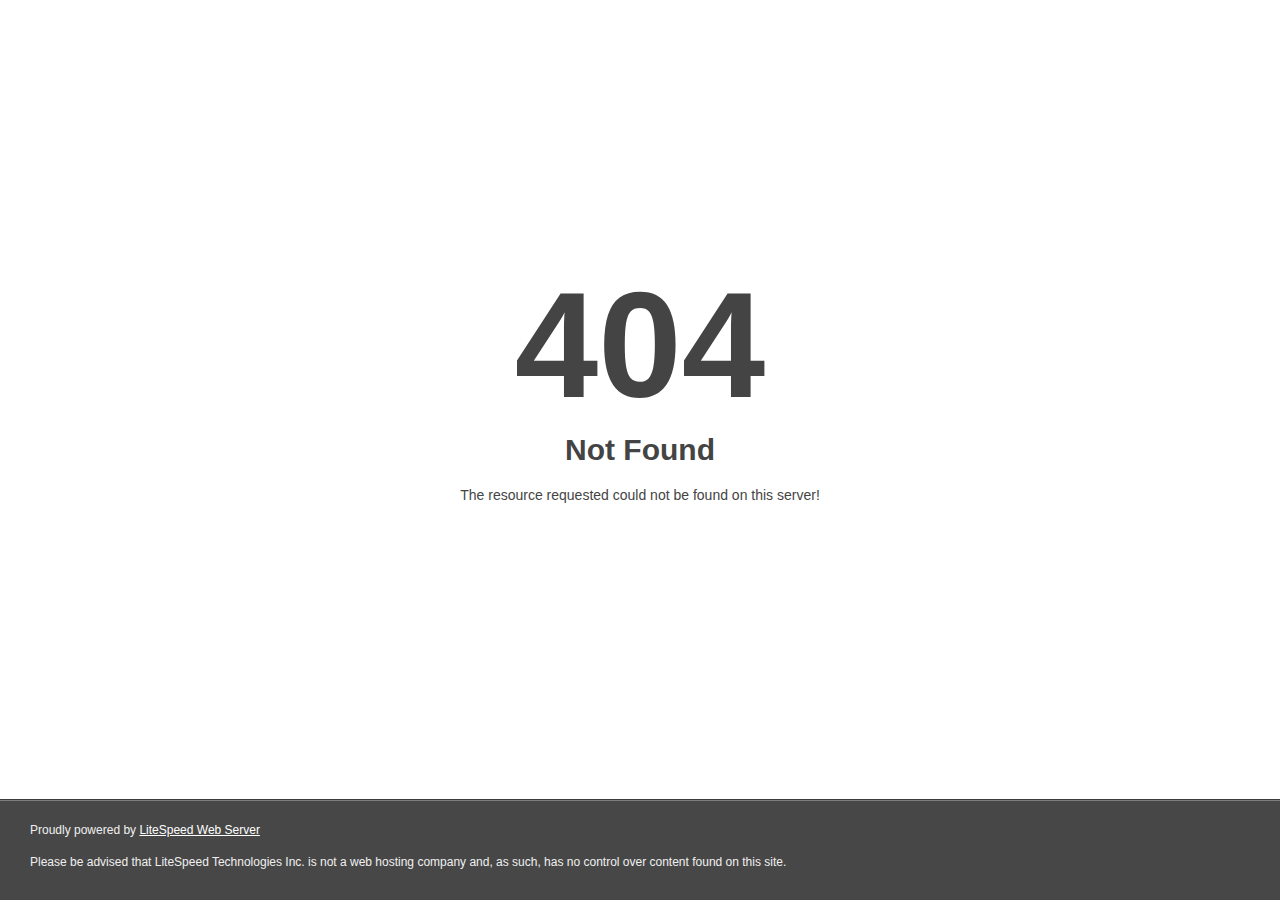
<file: togo-blog/css/elusive-icons.min.html>
<!DOCTYPE html>
<html style="height:100%">
<head>
<meta name="viewport" content="width=device-width, initial-scale=1, shrink-to-fit=no" />
<title> 404 Not Found
</title></head>
<body style="color: #444; margin:0;font: normal 14px/20px Arial, Helvetica, sans-serif; height:100%; background-color: #fff;">
<div style="height:auto; min-height:100%; ">     <div style="text-align: center; width:800px; margin-left: -400px; position:absolute; top: 30%; left:50%;">
        <h1 style="margin:0; font-size:150px; line-height:150px; font-weight:bold;">404</h1>
<h2 style="margin-top:20px;font-size: 30px;">Not Found
</h2>
<p>The resource requested could not be found on this server!</p>
</div></div><div style="color:#f0f0f0; font-size:12px;margin:auto;padding:0px 30px 0px 30px;position:relative;clear:both;height:100px;margin-top:-101px;background-color:#474747;border-top: 1px solid rgba(0,0,0,0.15);box-shadow: 0 1px 0 rgba(255, 255, 255, 0.3) inset;">
<br>Proudly powered by  <a style="color:#fff;" href="http://www.litespeedtech.com/error-page">LiteSpeed Web Server</a><p>Please be advised that LiteSpeed Technologies Inc. is not a web hosting company and, as such, has no control over content found on this site.</p></div></body></html>
</file>
<file: theme1_1.css>
body  {
  color: #000;
    margin-top: 0px;
    background: #f5f5f5 !important;
    font-size: 16px;
    font-weight: 400;
    box-shadow: 4px 6px 12px rgb(0 0 0 / 7%);
    border-radius: 5px;
}
 

.form-select{
  background-image: url("data:image/svg+xml,%3csvg xmlns='http://www.w3.org/2000/svg' viewBox='0 0 16 16'%3e%3cpath fill='none' stroke='%23000000' stroke-linecap='round' stroke-linejoin='round' stroke-width='2' d='m2 5 6 6 6-6'/%3e%3c/svg%3e");
  height: 42px;
  color: #000;
}

thead tr:first-child {
  border-bottom: 2px solid #6c757d !important;
  color: #ffffff !important;
  background: #f7faff;
}

.table-striped td{
  color: #787878  !important;
}

.table>:not(caption)>*>* {
  color: #000000  !important;
  padding: 0.5rem 0.5rem !important;
  border-bottom-width: 1px !important;
  box-shadow: inset 0 0 0 9999px transparent !important;
}

tbody span{
  color: #000000 !important;
}

/*End of table*/


.filter-option{
  color: white !important;
}

.form-floating label {
  color: white;
}

.form-check-input{
  margin-top: 5px;
  height: 14px !important;
  width: 14px !important;
}

hr {
  border-top-color: #90bdff !important;
}
/* End of Input */

/* Breadcrumbs */
.breadcrumb{
  display: inline-block;
  padding: 0 30px 0 0;
  margin: 0;
  background: transparent;
  overflow: hidden;
  border-radius: 20px;
}
.breadcrumb li{
  float: left;
  background: #2c3034;
  border-radius: 0;
  font-size: 14px;
  color: #fff;
  text-transform: uppercase;
  position: relative;
}
.breadcrumb li:nth-child(even){ background: #212529; }
.breadcrumb li:last-child{
  padding: 10px 25px;
  color: #fff;
  z-index: 1;
  position: relative;
}
.breadcrumb li:last-child:before{
  content: "";
  display: block;
  width: 117%;
  height: 101%;
  background: #90bdff;
  position: absolute;
  top: 0;
  left: 50%;
  z-index: -1;
  transform: translateX(-50%) skew(-20deg);
}
.breadcrumb li:before{ display: none; }
.breadcrumb li a{
  display: block;
  text-decoration: none;
  padding: 10px 25px;
  font-size: 14px;
  color: #fff;
}
@media only screen and (max-width: 767px){
  .breadcrumb li a,
  .breadcrumb li:last-child{
      font-size: 13px;
      padding: 10px 20px;
  }
}
@media only screen and (max-width: 480px){
  .breadcrumb li a,
  .breadcrumb li:last-child{ padding: 5px 10px; }
  
}
@media only screen and (max-width: 360px){
  .breadcrumb li a,
  .breadcrumb li:last-child{
      font-size: 12px;
      padding: 5px;
  }
  .btn-closee{
    display: block;
}
}
/* End of Breadcrumbs */

/* Tab */
.nav{
  font-family: 'IBM Plex Sans', sans-serif;
  padding: 0;
}
.nav-tabs{
  padding: 0;
  margin: 0;
  border: none;
}   
.nav-tabs .nav-link{
  color: #000;
  background: #f8f9fa;
  font-size: 18px;
  font-weight: 600;
  text-align: center;
  letter-spacing: 1px;
  text-transform: capitalize;
  padding: 10px 15px;
  margin: 0 0 1px 0;
  border: none;
  border-top: 10px solid #e1f0ff;
  border-radius: 10px 10px 0 0;
  position: relative;
  z-index: 1;
  transition: all 0.3s ease 0s;
}
.nav-tabs .nav-link.active,
.nav-tabs .nav-link:hover,
.nav-tabs .nav-link.active:hover{
  color: #000;
  
    border-bottom: 3px solid #084298;
}
.tab-content{
  color: #000000;
  font-size: 16px;
  font-weight: 400;
  line-height: 25px;
  border-radius: 0 0 10px 10px !important;
}


@media only screen and (max-width: 479px){
  .nav-tabs{
      padding: 0;
      margin: 0 0 5px;
  }
  .nav-tabs .nav-link{
      width: 100%;
      text-align: center;
  }
  .nav-tabs .nav-link{
      margin: 0 0 5px; 
      border-radius: 0;
  }
}

/* End of Tab */

.container,.container-fluid,.modal-body,.card-body.accordion-body {
  color: black !important;
  border-color: rgba(20, 24, 20, 0.987);
}

.offcanvas-header, .modal-header{
  background: #fff;
  color: rgb(0, 0, 0)!important;
  border-bottom: 2px solid #90bdff;
  padding: 15px!important;
}
.offcanvas-body{
  color: #fff;
  background: #212529 !important;
}

.modal-footer, .modal-footer .container, .modal-footer .container-fluid{
  color: #000000;
}
.modal-footer{
  border-top: 2px solid #90bdff;
}



.accordion-body form{
    background: none !important;
    border: none !important;
}

/* Accordion */
.accordion .accordion-item{
  border: none;
  border-radius: 0;
  box-shadow: none;
  margin: 0 0 10px;
  /* overflow: hidden; */
  position: relative;
}
.accordion .accordion-header{
  padding: 0;
  border: none;
  border-radius: 0;
  margin-bottom: 10px;
  z-index: 1;
  position: relative;
}

.accordion .accordion-header:after{
  left: auto;
  right: 10px;
  transform: rotate(3deg);
}
.accordion .accordion-button{
  display: block;
  margin: 0;
  background: #fff;
  font-size: 18px;
  font-weight: 700;
  color: #000000;
  border-radius: 0;
  position: relative;
}
.accordion .accordion-button:before,
.accordion .accordion-button.collapsed:before{
  content: "\f106";
  font-family: "Font Awesome 5 Free";
  font-weight: 900;
  width: 55px;
  height: 100%;
  text-align: center;
  line-height: 50px;
  border-left: 2px solid #d5172d;
  position: absolute;
  top: 0;
  right: 0;
}
.accordion .accordion-button.collapsed:before{ content: "\f107"; }
.accordion .accordion-button .icon{
  display: inline-block;
  width: 55px;
  height: 100%;
  border-right: 2px solid #d5172d;
  font-size: 20px;
  color: rgba(0,0,0,0.7);
  line-height: 50px;
  text-align: center;
  position: absolute;
  top: 0;
  left: 0;
}
.accordion .accordion-body{
  padding: 10px 20px;
  margin: 0 0 20px;
  border-bottom: 3px solid #90bdff;
  border-top: none;
  background: #fff;
  font-size: 15px;
  color: #333;
  line-height: 27px;
}
/* End of Accordion */

/* body,.container,.container-fluid,form {
  background: linear-gradient(108deg, rgba(62, 62, 62, 0.09) 0%, rgba(62, 62, 62, 0.09) 30%,rgba(234, 234, 234, 0.09) 30%, rgba(234, 234, 234, 0.09) 100%),linear-gradient(116deg, rgba(101, 101, 101, 0.06) 0%, rgba(101, 101, 101, 0.06) 51%,rgba(231, 231, 231, 0.06) 51%, rgba(231, 231, 231, 0.06) 100%),linear-gradient(258deg, rgba(103, 103, 103, 0.07) 0%, rgba(103, 103, 103, 0.07) 1%,rgba(209, 209, 209, 0.07) 1%, rgba(209, 209, 209, 0.07) 100%),linear-gradient(43deg, rgba(17, 17, 17, 0.09) 0%, rgba(17, 17, 17, 0.09) 7%,rgba(159, 159, 159, 0.09) 7%, rgba(159, 159, 159, 0.09) 100%),linear-gradient(63deg, rgba(211, 211, 211, 0.1) 0%, rgba(211, 211, 211, 0.1) 94%,rgba(233, 233, 233, 0.1) 94%, rgba(233, 233, 233, 0.1) 100%),linear-gradient(207deg, rgba(179, 179, 179, 0.1) 0%, rgba(179, 179, 179, 0.1) 57%,rgba(11, 11, 11, 0.1) 57%, rgba(11, 11, 11, 0.1) 100%),linear-gradient(25deg, rgba(118, 118, 118, 0.07) 0%, rgba(118, 118, 118, 0.07) 98%,rgba(248, 248, 248, 0.07) 98%, rgba(248, 248, 248, 0.07) 100%),linear-gradient(90deg, hsl(337,90%,49%),hsl(337,90%,49%)) !important;
} */

/* NAV Bar Top */
.navbar .container, .navbar .container-fluid{
  background: none !important;
}  


.navbar .dropdown-menu a:hover,.dropdown-menu a:hover{
  background: #e6f0ff !important;
  color: #fff;
}
  
.navbar a{
  font-weight: 600;
  /* font-family: 'Cabin', sans-serif; */
  font-size: 14px;

  }

  .nav-item {
      border: 1px solid transparent !important;
  }


/* End of NAV Bar Top */

/* NAV Bar Side */
.sidebar,aside {
  background: #ffffff !important;
  color: #000000 !important;
  
}

.sidebar ul.components {
  border-bottom: none !important;
}

.sidebar ul p {
  color: #fff !important;
}
.sidebar ul li a {
  color: rgb(0, 0, 0) !important;
}
.sidebar ul li a:hover {
  color: #000 !important;
  background: #e6f0ff !important;
}
.sidebar ul li.active>a,
a[aria-expanded="true"] {
  /* color: #fff !important;
  background: rgb(182 211 255 / 25%) !important */
}
ul ul a {
  background: #ffffff !important;
  color: #000000 !important;
}
ul ul ul a {
  background: #90bdff !important;
}

/* End of NAV Bar Side */
@media (min-width: 992px){
.navbar-expand-lg .navbar-collapse {
    display: flex!important;
    flex-basis: auto;
    flex-direction: row-reverse;
}
.form-control-sm {
  height: 44px!important;
}
</file>
<file: style.css>
body {
    font-family: 'IBM Plex Sans', sans-serif!important;
}

@media (min-width: 768px) {
    #carousel .carousel-item {
        margin-right: 0;
        flex: 0 0 33.33%;
        display: grid;
        padding: 0 15px 0 15px;
    }

    .carousel-inner {
        display: flex;
    }
   
}

.btn-closee{
    display: none;
}
.navbar {
    color: #fff;
}

.sidebar {
    background: #fff;
    color: #000;
    transition: all 0.3s;
    position: sticky;
    top: 56px;
    width: 100%;
    height: 100%;
}

.sidebar.active {
    margin-left: -250px;
}

.sidebar .sidebar-header {
    padding: 20px;
    background: #fff;
}

.sidebar ul.components {
    padding: 20px 0;
    border-bottom: 1px solid #47748b;
}

.sidebar ul p {
    color: #000;
    padding: 10px;
}

.sidebar ul li a {
    padding: 10px;
    font-size: 14px;
    display: block;
    text-decoration: none;
    font-weight: 500;
}

.sidebar ul li a:hover {
    color: #fff;
    background: #000;
}

.sidebar ul li.active>a,
.sidebar a[aria-expanded="true"] {
    color: #fff;
    background: #000;
}

a[data-toggle="collapse"] {
    position: relative;
}

.sidebar .dropdown-toggle::after {
    display: block;
    position: absolute;
    padding-bottom: 20px;
    right: 20px;
    transform: translateY(-50%);
}

ul ul a {
    font-size: 0.9em !important;
    padding-left: 30px !important;
    background: #fff;
}

ul ul ul a {
    font-size: 0.9em !important;
    padding-left: 50px !important;
    background: #fff;
}

ul.CTAs {
    padding: 20px;
}

ul.CTAs a {
    text-align: center;
    font-size: 0.9em !important;
    display: block;
    border-radius: 5px;
    margin-bottom: 5px;
}

#dvwrapper {
    display: flex;
}

#sidebarleft {
    min-width: 200px;
    max-width: 250px;
    position: sticky;
    transition: all 0.3s;
    box-shadow: 4px 6px 12px rgb(0 0 0 / 7%);
}

#sidebarCollapseLeft {
    margin-left: 0px;
}

@media only screen and (max-width: 600px) {
    .firstfrom {
        padding: 14px 0px!important;
    }
}


.firstfrom{
    background: #fff;
    padding: 30px;
}
.col-form-label{
    margin-top: 10px;
    
}

.edit-pencil{

    color: #084298!important;
    border-radius: 3px;
    padding: 6px;
    background: #edf4ff;
    font-size: 12px;
}

.delete-pencil{
    color: #ae0a0a!important;
    border-radius: 3px;
    padding: 6px;
    background: #ffedee;
    font-size: 12px;

}


.btn-primary {
    border-radius: 3px!important;
}
.bootstrap-select .dropdown-toggle .filter-option-inner-inner {
    overflow: hidden;
    color: #000;
}

#crumbs {
    text-align: center;
}
#crumbs h1 {
    padding: 0 0 30px;
    text-transform: uppercase;
    font-size: 0.9rem;
    font-weight: 600;
    letter-spacing: 0.01rem;
    color: #8093a7;
}
#crumbs ul {
    list-style: none;
    justify-content: left;
    display: flex;
}
#crumbs ul li {
    display: inline;
}
#crumbs ul li a {
    display: block;
    float: left;
    background: #ffffff;
    text-align: center;
    padding: 7px 14px 7px 14px;
    position: relative;
    margin: 0 4px 0 0;
    font-size: 15px;
    text-decoration: none;
    color: #6c6c6c;
    margin-top: 1em;
}
/* #crumbs ul li a:after {
    content: "";
    border-top: 40px solid transparent;
    border-bottom: 40px solid transparent;
    border-left: 40px solid #f3f5fa;
    position: absolute;
    right: -40px;
    top: 0;
    z-index: 1;
}
#crumbs ul li a:before {
    content: "";
    border-top: 40px solid transparent;
    border-bottom: 40px solid transparent;
    border-left: 40px solid #fff;
    position: absolute;
    left: 0;
    top: 0;
} */
#crumbs ul li:first-child a {
    border-top-left-radius: 10px;
    border-bottom-left-radius: 10px;
}
#crumbs ul li:first-child a:before {
    display: none;
}
#crumbs ul li:last-child a {
    padding-right: 40px;
    border-top-right-radius: 10px;
    border-bottom-right-radius: 10px;
}
#crumbs ul li:last-child a:after {
    display: none;
}
/* #crumbs ul li a:hover {
    background: #357dfd;
    color: #fff;
}
#crumbs ul li a:hover:after {
    border-left-color: #357dfd;
    color: #fff;
} */
#myDIV {
    height: 100vh;
    
  }



  .navbar-nav .dropdown-menu {
    position: absolute!important;
}
</file>
